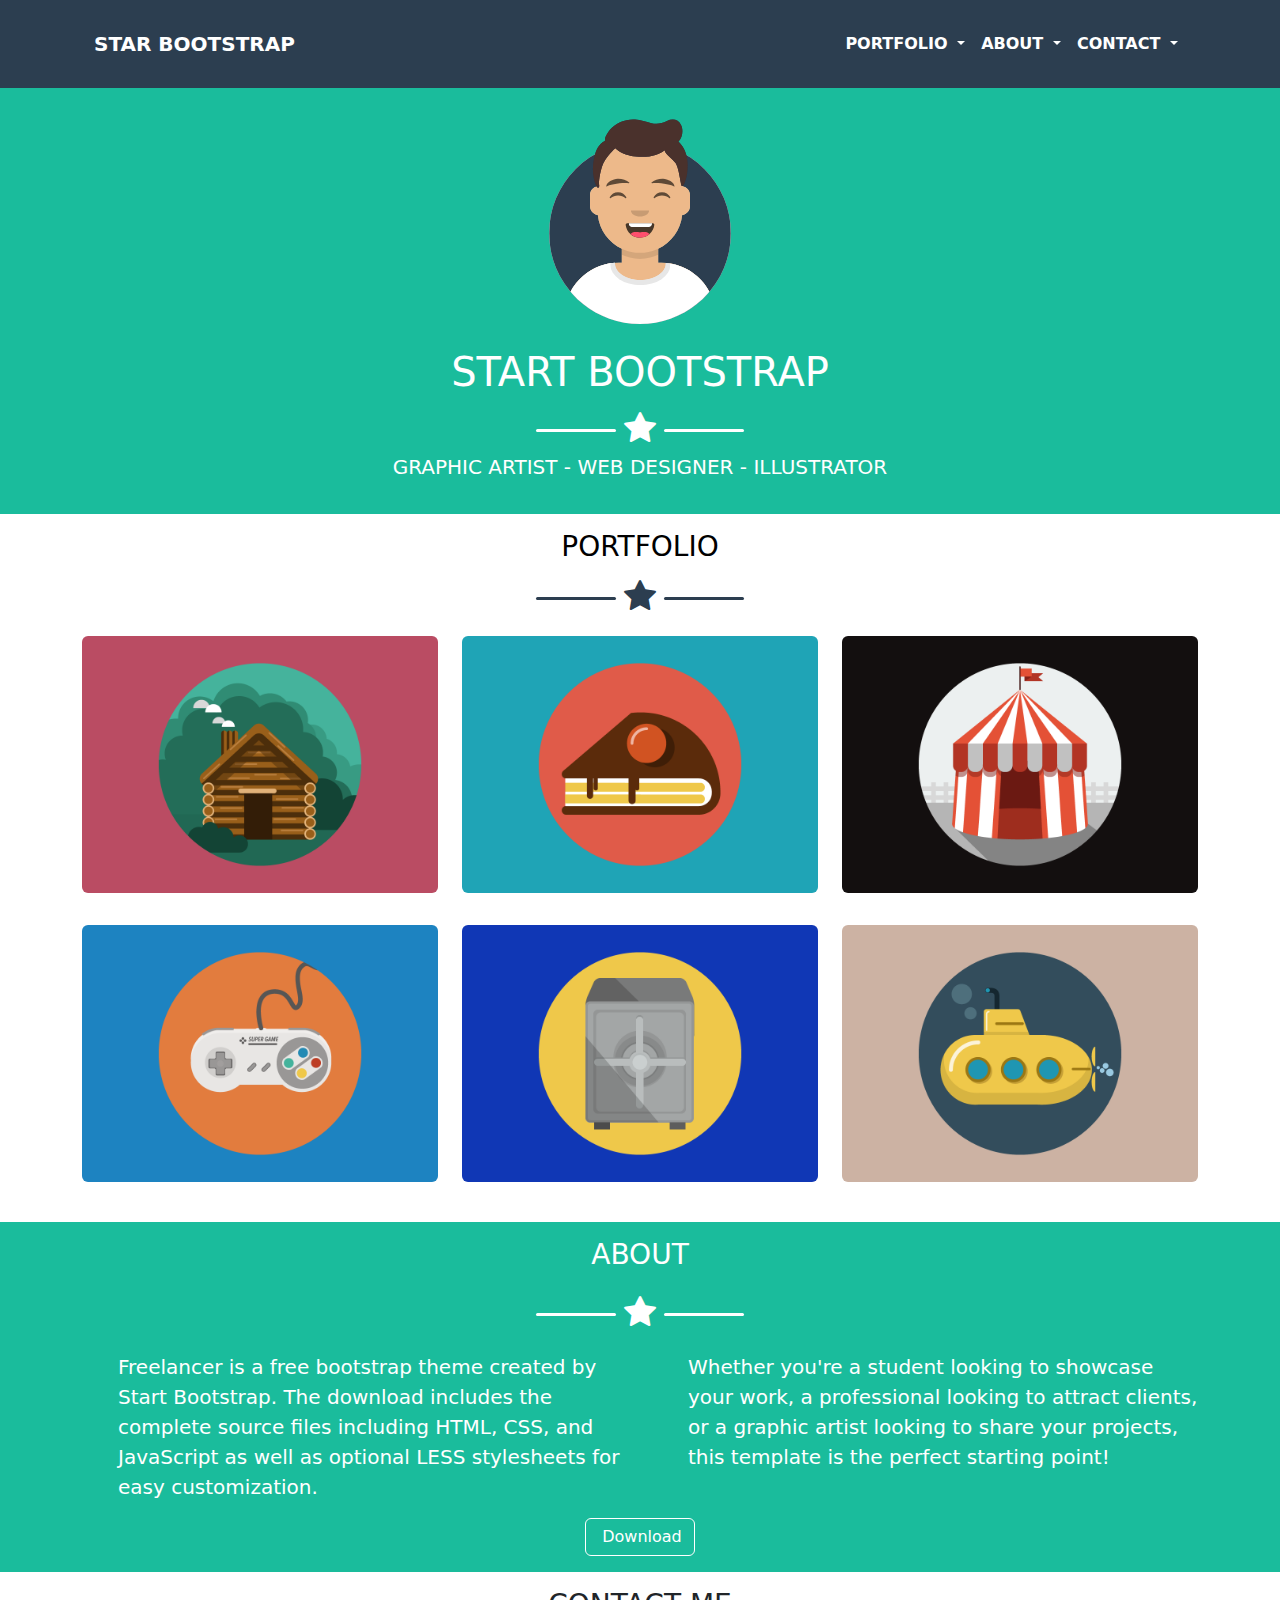
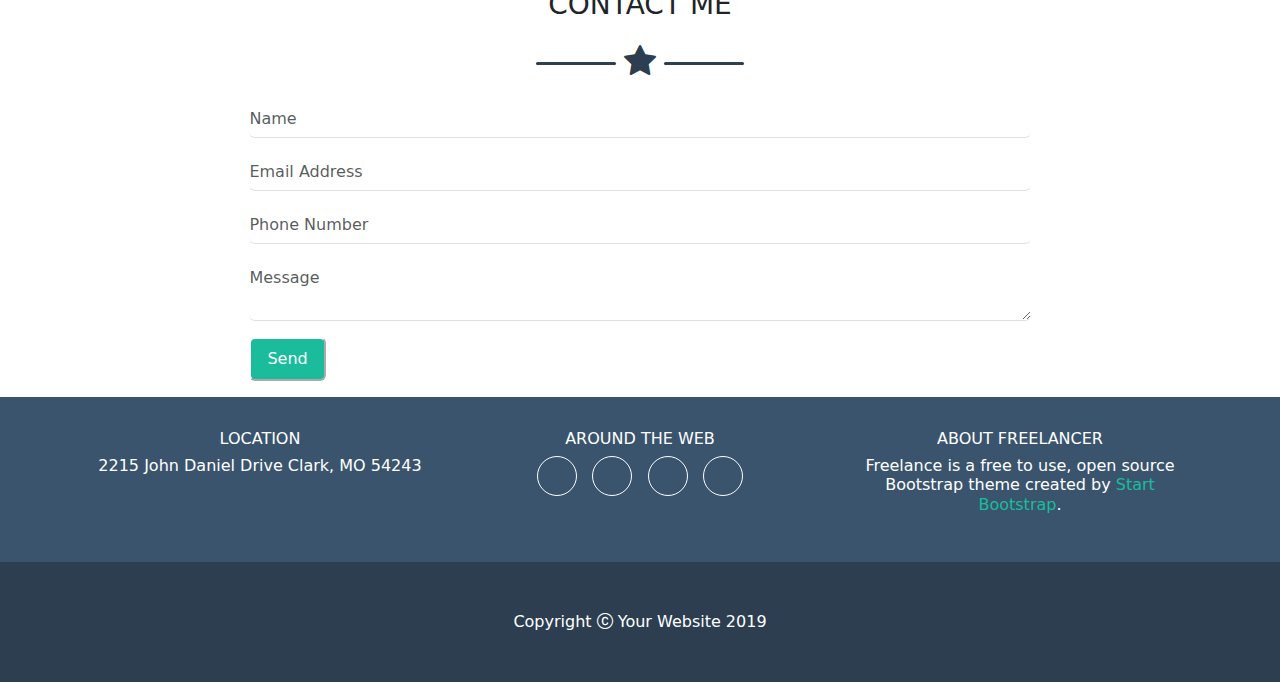
<file: index.html>
<!DOCTYPE html>
<html lang="en">
    <head>
        <meta charset="UTF-8">
        <meta name="viewport" content="width=device-width, initial-scale=1.0">
        <title>Document</title>

        <!-- bootstrap  -->
        <link href="https://cdn.jsdelivr.net/npm/bootstrap@5.3.3/dist/css/bootstrap.min.css" rel="stylesheet" integrity="sha384-QWTKZyjpPEjISv5WaRU9OFeRpok6YctnYmDr5pNlyT2bRjXh0JMhjY6hW+ALEwIH" crossorigin="anonymous">

        <!-- font icon bootstrap  -->
        <link rel="stylesheet" href="https://cdn.jsdelivr.net/npm/bootstrap-icons@1.11.3/font/bootstrap-icons.min.css">

        <!-- fontawesome  -->
        <link rel="stylesheet" href="https://cdnjs.cloudflare.com/ajax/libs/font-awesome/6.5.2/css/all.min.css" integrity="sha512-SnH5WK+bZxgPHs44uWIX+LLJAJ9/2PkPKZ5QiAj6Ta86w+fsb2TkcmfRyVX3pBnMFcV7oQPJkl9QevSCWr3W6A==" crossorigin="anonymous" referrerpolicy="no-referrer" />

        <!-- css  -->
         <link rel="stylesheet" href="css/style.css">
    </head>
    <body>
        <header>

            <div class="container py-3">
                <nav class="navbar navbar-expand-md " data-bs-theme="dark">
                    <div class="container-fluid">
                      <a class="navbar-brand fw-bold" href="#">STAR BOOTSTRAP</a>
                      <button class="navbar-toggler border-white" type="button" data-bs-toggle="collapse" data-bs-target="#navbarScroll" aria-controls="navbarScroll" aria-expanded="false" aria-label="Toggle navigation">
                        <span class="navbar-toggler-icon"></span>
                      </button>
                      <div class="collapse navbar-collapse" id="navbarScroll">
                        <ul class="navbar-nav ms-auto my-2 my-lg-0 navbar-nav-scroll" style="--bs-scroll-height: 100px;">
                          <li class="nav-item dropdown">
                            <a class="nav-link dropdown-toggle fw-bold text-white" href="#" role="button" data-bs-toggle="dropdown" aria-expanded="false">
                              PORTFOLIO
                            </a>
                            <ul class="dropdown-menu">
                              <li><a class="dropdown-item " href="#">PORTFOLI</a></li>
                              <li><a class="dropdown-item" href="#">ABOUT</a></li>
                              <li><hr class="dropdown-divider"></li>
                              <li><a class="dropdown-item" href="#">CONTACT</a></li>
                            </ul>
                          </li>
                          <li class="nav-item dropdown">
                            <a class="nav-link dropdown-toggle fw-bold text-white" href="#" role="button" data-bs-toggle="dropdown" aria-expanded="false">
                              ABOUT
                            </a>
                            <ul class="dropdown-menu">
                              <li><a class="dropdown-item" href="#">PORTFOLI</a></li>
                              <li><a class="dropdown-item" href="#">ABOUT</a></li>
                              <li><hr class="dropdown-divider"></li>
                              <li><a class="dropdown-item" href="#">CONTACT</a></li>
                            </ul>
                          </li>
                          <li class="nav-item dropdown">
                            <a class="nav-link dropdown-toggle fw-bold text-white" href="#" role="button" data-bs-toggle="dropdown" aria-expanded="false">
                              CONTACT
                            </a>
                            <ul class="dropdown-menu">
                              <li><a class="dropdown-item" href="#">PORTFOLI</a></li>
                              <li><a class="dropdown-item" href="#">ABOUT</a></li>
                              <li><hr class="dropdown-divider"></li>
                              <li><a class="dropdown-item" href="#">CONTACT</a></li>
                            </ul>
                          </li>
                        </ul>
                      </div>
                    </div>
                  </nav>
            </div>

        </header>

        <main>
            <section class="main_avatar">
                <div class="container ">
                    
                    <div class="row">
                        <div class="col-12">
                            <div class="text-center p-4">
                                <img class="avatar" src="img/avatar.svg" alt="avatar">
            
                            </div>
                            
                        </div>
                    </div>
    
                    <div class="h1 text-center text-white">
                        START BOOTSTRAP
                    </div>
    
                    <div class="d-flex justify-content-center">
                        <div class="barra_bianca ">

                        </div>
                        <div class="mx-2">
                            <i class="bi bi-star-fill mr-2" style="font-size: 2rem; color: white;"></i>

                        </div>
                        <div class="barra_bianca">

                        </div>
                        
                    </div>
    
                    <div class="d-flex justify-content-center pb-3 text-white">
                        <p class="fs-5">
                            GRAPHIC ARTIST - WEB DESIGNER - ILLUSTRATOR

                        </p>
                        
                    </div>
                    
                </div>

            </section>

            <section>
                <div class="container ">
                    <div class="h3 text-black text-center mt-3">
                        PORTFOLIO
                    </div>

                    <div class="d-flex justify-content-center">
                        <div class="barra_bianca color_barra ">

                        </div>
                        <div class="mx-2 text-dark">
                            <i class="bi bi-star-fill mr-2" style="font-size: 2rem; color: #2c3e50;"></i>

                        </div>
                        <div class="barra_bianca color_barra">

                        </div>
                        
                    </div>

                    <div class="row mb-4">
                        
                        <div class="col-12 col-md-6 col-lg-4 text-center my-3">
                           
                            <img class="img-fluid rounded-2" src="img/cabin.png" alt="">
                            
                        </div>
    
                        <div class="col-12 col-md-6 col-lg-4 text-center my-3">
                           
                            <img class="img-fluid rounded-2" src="img/cake.png" alt="">
                            
                        </div>
    
                        <div class="col-12 col-md-6 col-lg-4 text-center my-3">
                           
                            <img class="img-fluid rounded-2" src="img/circus.png" alt="">
                            
                        </div>
    
                        <div class="col-12 col-md-6 col-lg-4 text-center my-3">
                           
                            <img class="img-fluid rounded-2" src="img/game.png" alt="">
                            
                        </div>
    
                        <div class="col-12 col-md-6 col-lg-4 text-center my-3">
                           
                            <img class="img-fluid rounded-2" src="img/safe.png" alt="">
                            
                        </div>
    
                        <div class="col-12 col-md-6 col-lg-4 text-center my-3">
                           
                            <img class="img-fluid rounded-2" src="img/submarine.png" alt="">
                            
                        </div>
                    </div>


                </div>
                
            </section>

            <section class="main_avatar">
                <div class="container ">
                    <div class="text-center h3 text-white mb-3 pt-3">
                        ABOUT
                    </div>

                    <div class="d-flex justify-content-center mb-3">
                        <div class="barra_bianca ">

                        </div>
                        <div class="mx-2">
                            <i class="bi bi-star-fill mr-2" style="font-size: 2rem; color: white;"></i>

                        </div>
                        <div class="barra_bianca">

                        </div>
                        
                    </div>

                    <div class="row">
                        
                        <p class=" col-12 col-md-6 ps-5  text-white fs-5 mx-auto "  >
                            Freelancer is a free bootstrap
                            theme created by Start Bootstrap.
                            The download includes the
                            complete source files including
                            HTML, CSS, and JavaScript as
                            well as optional LESS stylesheets
                            for easy customization.
    
                        </p>
    
                        <p class="col-12 col-md-6 ps-5 text-white mb-3 fs-5 mx-auto ">
                            Whether you're a student looking
                            to showcase your work, a
                            professional looking to attract
                            clients, or a graphic artist looking
                            to share your projects, this
                            template is the perfect starting
                            point!
    
                        </p>

                    </div>


                    <div class=" pb-3 text-center">
                        <a class="btn text-white border border-white main_avatar " href="#" role="button"><i class="fa-solid fa-download pe-1"></i>Download</a>
                    </div>



                </div>

                
            </section>

            <section>
                <div class="container ">
                    <div class="text-center h3 mb-3 pt-3">
                        CONTACT ME
                    </div>

                    <div class="d-flex justify-content-center mb-3">
                        <div class="barra_bianca color_barra">

                        </div>
                        <div class="mx-2">
                            <i class="bi bi-star-fill mr-2" style="font-size: 2rem; color: #2c3e50;"></i>

                        </div>
                        <div class="barra_bianca color_barra">

                        </div>
                        
                    </div>

                    <form action="result.html" method="get">
                        
                        <div class="input-group mb-3 mx-auto px-0" style="width: 70%;">
                            <input type="text" name="name" class="form-control border-start-0 border-end-0 border-top-0 px-0" placeholder="Name" aria-label="Username" aria-describedby="basic-addon1" required>
                        </div>
    
                        <div class="input-group mb-3 mx-auto px-0" style="width: 70%;">
                            <input type="text" name="email" class="form-control border-start-0 border-end-0 border-top-0 px-0" placeholder="Email Address" aria-label="Username" aria-describedby="basic-addon1" required>
                        </div>
    
                        <div class="input-group mb-3 mx-auto px-0" style="width: 70%;">
                            <input type="text" name="phone-number" class="form-control border-start-0 border-end-0 border-top-0 px-0" placeholder="Phone Number" aria-label="Phone Number" aria-describedby="basic-addon1" required>
                        </div>
    
                        <div class="input-group mb-3 mx-auto px-0" style="width: 70%;">
                            <textarea class="form-control border-start-0 border-end-0 border-top-0 px-0" name="message" placeholder="Message" aria-label="With textarea"></textarea>
                        </div>
    
                        <div class=" mb-3 mx-auto px-0 " style="width: 70%;">
                            <button type="submit" class=" main_avatar text-white border-white rounded py-2 px-3 ">Send</button>
                        </div>                   

                    </form>
                </div>

            </section>

        </main>

        <footer>
            <section class="background_top_footer pt-3">
                <div class="container">

                    <div class="row">

                        <div class="col-12 col-md-4">
                            
                            <p class="h6 text-white text-center mt-3">
                                LOCATION
            
                            </p>
            
                            <p class="h6 text-white text-center mb-5">
                                2215 John Daniel Drive Clark, MO 54243
            
                            </p>
                        </div>
    
                        <div class="col-12 col-md-4">
                            <p class="h6 text-white text-center mt-3">
                                AROUND THE WEB 
                            </p>
                            <div class="text-center ">
                                <a class="font_icon" href="#" role="button"><i class="fa-brands fa-facebook-f"></i></a>
                                <a class="font_icon" href="#" role="button"><i class="fa-brands fa-google-plus-g"></i></a>
                                <a class="font_icon" href="#" role="button"><i class="fa-brands fa-twitter"></i></a>
                                <a class="font_icon" href="#" role="button"><i class="fa-brands fa-linkedin-in"></i></a>
            
                            </div>
                            
                        </div>
    
                        <div class="col-12 col-md-4">
                            <div class="h6 text-white text-center mt-3">
                                ABOUT FREELANCER
            
                            </div>
            
                            <p class="h6 text-white text-center pb-5 mb-0 color_avatar">Freelance is a free to use, open source Bootstrap
                                theme created by <a href="#">Start Bootstrap</a>.</p>
            
                        </div>
                    </div>

                    
                    
                                    
                </div>

            </section>

            <section class="background_bottom_footer">

                <div class="container text-center  pt-5 pb-5">
                    <div class="row">
                        <div class="col-12">
                            <a class="text-white text-decoration-none" href="#">Copyright <i class="bi bi-c-circle"></i> Your Website 2019</a>

                        </div>
                    </div>
                </div>

            </section>

        </footer>
        <script src="https://cdn.jsdelivr.net/npm/bootstrap@5.3.3/dist/js/bootstrap.bundle.min.js" integrity="sha384-YvpcrYf0tY3lHB60NNkmXc5s9fDVZLESaAA55NDzOxhy9GkcIdslK1eN7N6jIeHz" crossorigin="anonymous"></script>
    </body>
</html>
</file>
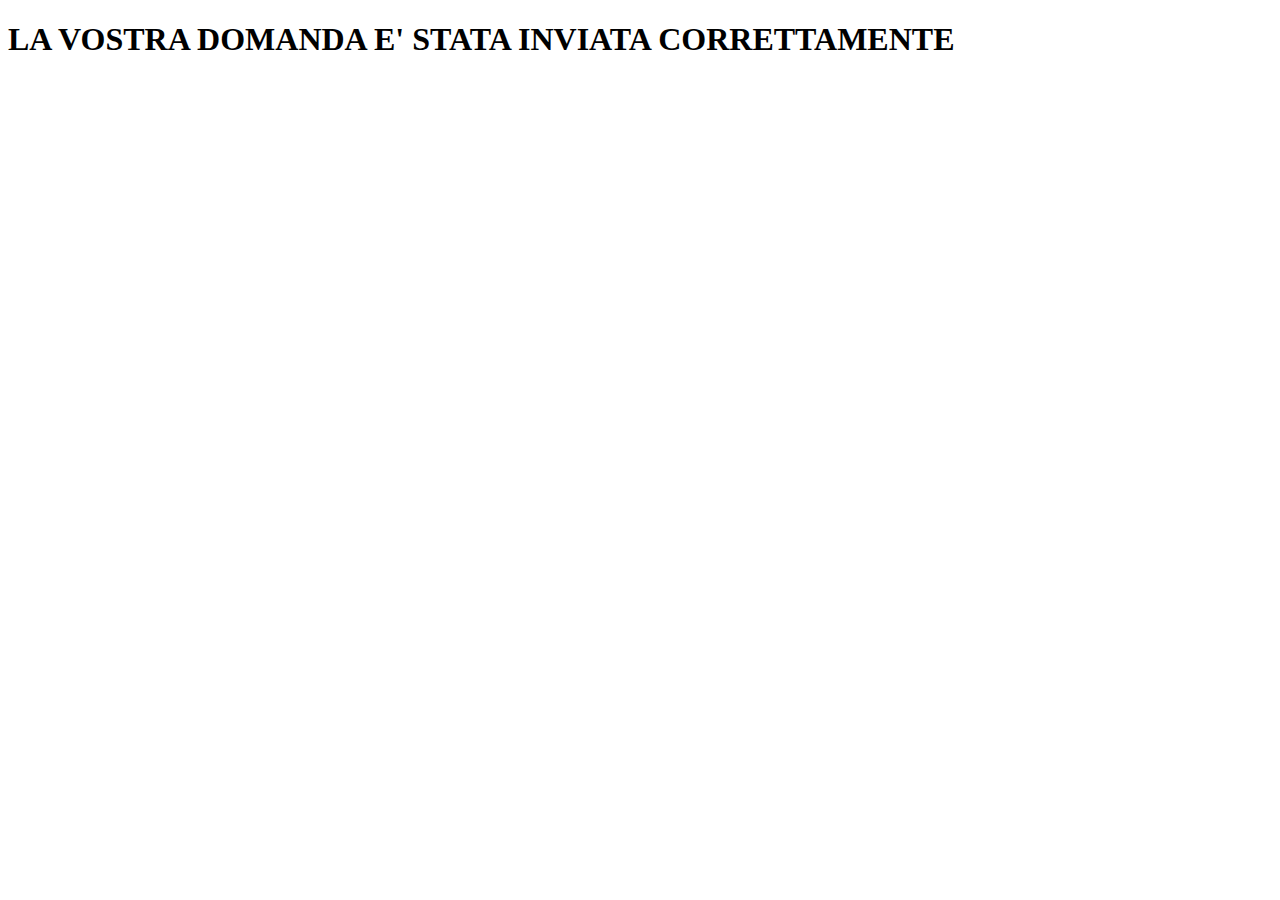
<file: result.html>
<!DOCTYPE html>
<html lang="en">
    <head>
        <meta charset="UTF-8">
        <meta name="viewport" content="width=device-width, initial-scale=1.0">
        <title>Result</title>
    </head>
    <body>

        <h1>
            LA VOSTRA DOMANDA E' STATA INVIATA CORRETTAMENTE
        </h1>
    
    </body>
</html>
</file>
<file: css/style.css>
/* 
general  
*/

/* 
header  
*/

header {
    background-color: #2c3e50;
}



/* 
main  
*/

.main_avatar {
    background-color: #1abc9c;
}

.avatar {
    max-width: 200px;
}

.barra_bianca {
    width: 80px;
    max-height: 3px;
    background-color: white;
    border-radius: 20px;
    margin-top: 25px;
}


.color_barra {
    background-color: #2c3e50;
}


/* 
footer  
*/

.background_top_footer {
    background-color: #3a546d;
}

.background_bottom_footer {
    background-color: #2c3e50;
}

.color_avatar a {
    color: #1abc9c;
    text-decoration: none;
}

.font_icon {
    display: inline-block;
    border: 1px solid white;
    border-radius: 50%;
    color: white;
    width: 40px;
    height: 40px;
    line-height: 40px;
    margin: 0 5px;
}
</file>
